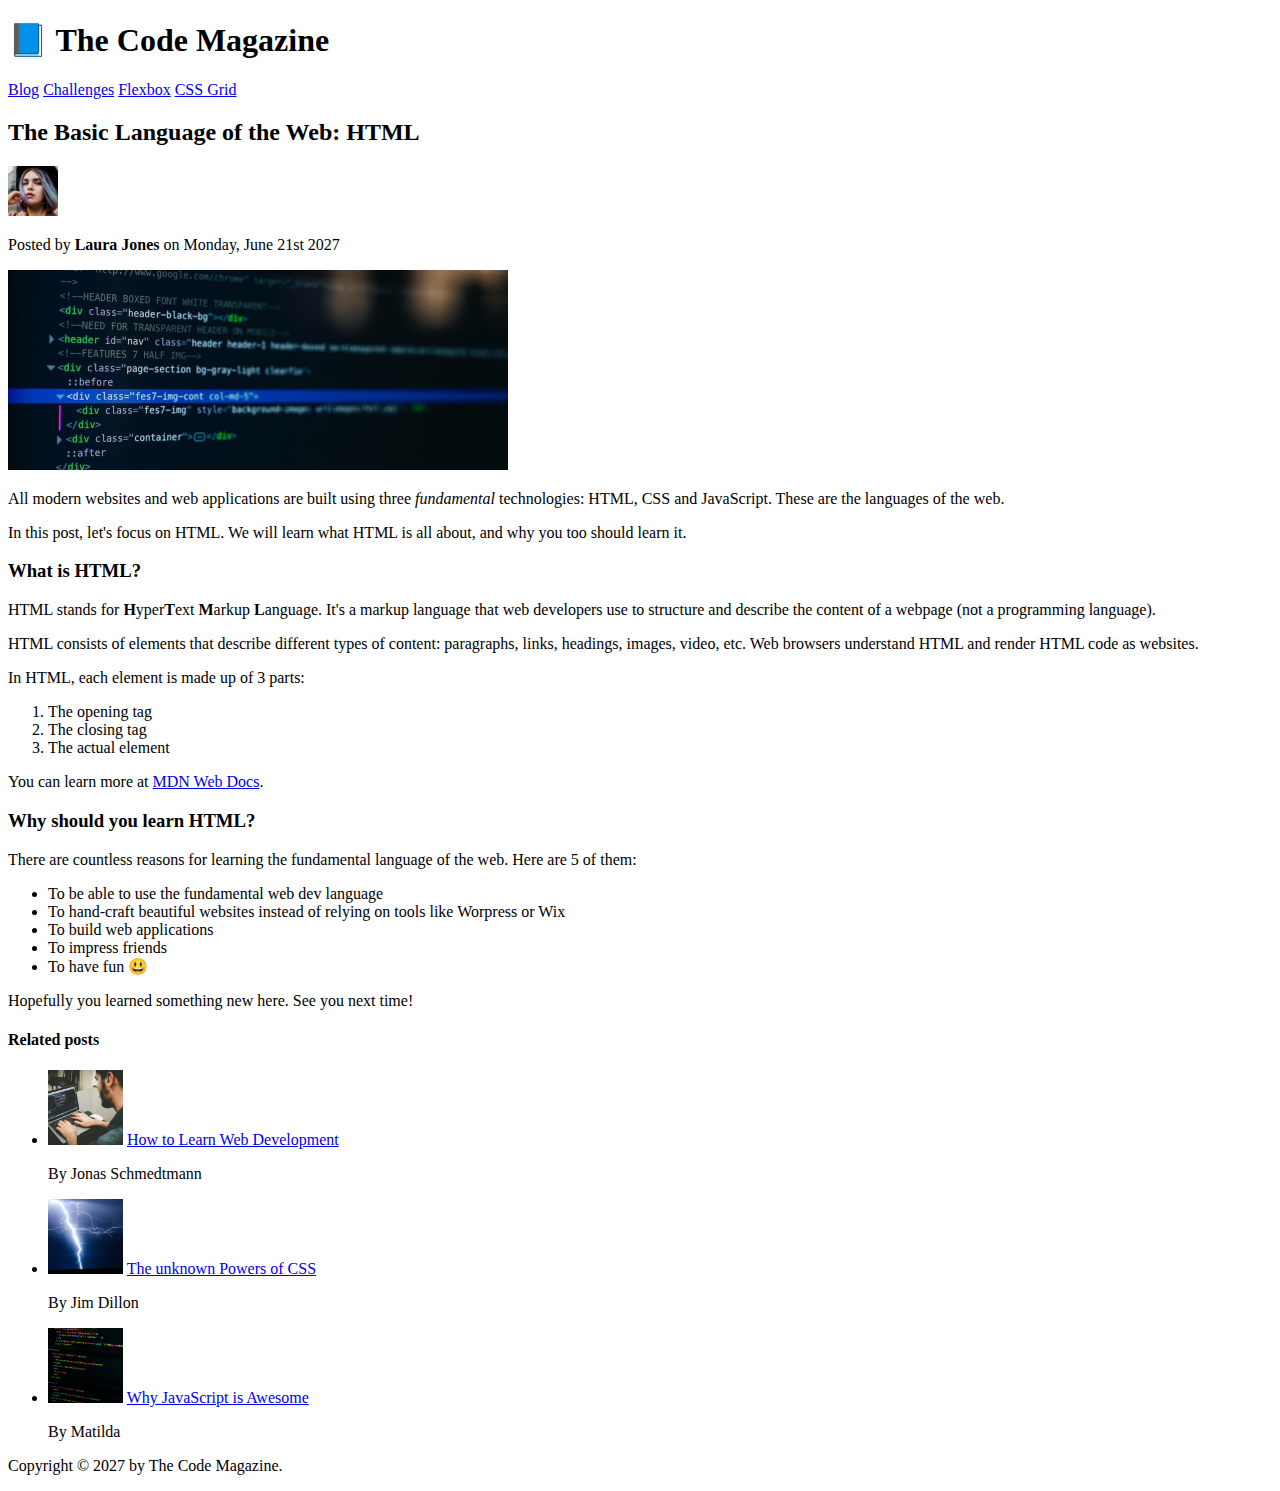
<file: css-fundamentals/index.html>
<!DOCTYPE html>
<html lang="en">
    <head>
        <meta charset="UTF-8" />
        <title>The Basic Language of the Web: HTML</title>
    </head>

    <body>
        <!--  
    <h1>The Basic Language of the Web: HTML</h1>
    <h2>The Basic Language of the Web: HTML</h2>
    <h3>The Basic Language of the Web: HTML</h3>
    <h4>The Basic Language of the Web: HTML</h4>
    <h5>The Basic Language of the Web: HTML</h5>
    <h6>The Basic Language of the Web: HTML</h6>
    -->

        <header>
            <h1>📘 The Code Magazine</h1>

            <nav>
                <a href="blog.html">Blog</a>
                <a href="#">Challenges</a>
                <a href="#">Flexbox</a>
                <a href="#">CSS Grid</a>
            </nav>
        </header>

        <article>
            <header>
                <h2>The Basic Language of the Web: HTML</h2>

                <img
                    src="./img/laura-jones.jpg"
                    alt="Headshot of  Laura Jones"
                    width="50"
                    height="50"
                />

                <p>Posted by <b>Laura Jones</b> on Monday, June 21st 2027</p>

                <img
                    src="./img/post-img.jpg"
                    alt="HTML code on a screen"
                    width="500"
                    height="200"
                />
            </header>

            <p>
                All modern websites and web applications are built using three
                <em>fundamental</em>
                technologies: HTML, CSS and JavaScript. These are the languages
                of the web.
            </p>
            <p>
                In this post, let's focus on HTML. We will learn what HTML is
                all about, and why you too should learn it.
            </p>

            <h3>What is HTML?</h3>

            <p>
                HTML stands for
                <strong>H</strong>yper<strong>T</strong>ext
                <strong>M</strong>arkup <strong>L</strong>anguage. It's a markup
                language that web developers use to structure and describe the
                content of a webpage (not a programming language).
            </p>
            <p>
                HTML consists of elements that describe different types of
                content: paragraphs, links, headings, images, video, etc. Web
                browsers understand HTML and render HTML code as websites.
            </p>
            <p>In HTML, each element is made up of 3 parts:</p>

            <ol>
                <li>The opening tag</li>
                <li>The closing tag</li>
                <li>The actual element</li>
            </ol>

            You can learn more at
            <a
                href="https://developer.mozilla.org/en-US/docs/Web/HTML"
                target="_blank"
                >MDN Web Docs</a
            >.
            <h3>Why should you learn HTML?</h3>
            <p>
                There are countless reasons for learning the fundamental
                language of the web. Here are 5 of them:
            </p>
            <ul>
                <li>To be able to use the fundamental web dev language</li>
                <li>
                    To hand-craft beautiful websites instead of relying on tools
                    like Worpress or Wix
                </li>
                <li>To build web applications</li>
                <li>To impress friends</li>
                <li>To have fun 😃</li>
            </ul>
            <p>Hopefully you learned something new here. See you next time!</p>
        </article>

        <!-- Challenge 01 -->
        <aside>
            <h4>Related posts</h4>

            <ul>
                <li>
                    <img src="./img/related-1.jpg" alt="Person is writing code" width="75" height="75" />
                    <a href="#">How to Learn Web Development</a>
                    <p>By Jonas Schmedtmann</p>
                </li>

                <li>
                    <img src="./img/related-2.jpg" alt="Lightening" width="75" height="75" />
                    <a href="#">The unknown Powers of CSS</a>
                    <p>By Jim Dillon</p>
                </li>

                <li>
                    <img src="./img/related-3.jpg" alt="JavaScript code on a screen" width="75" height="75" />
                    <a href="#">Why JavaScript is Awesome</a>
                    <p>By Matilda</p>
                </li>
            </ul>
        </aside>
        <!-- End of Challenge 01 -->

        <footer>
            <p>Copyright &copy; 2027 by The Code Magazine.</p>
        </footer>
    </body>
</html>
</file>
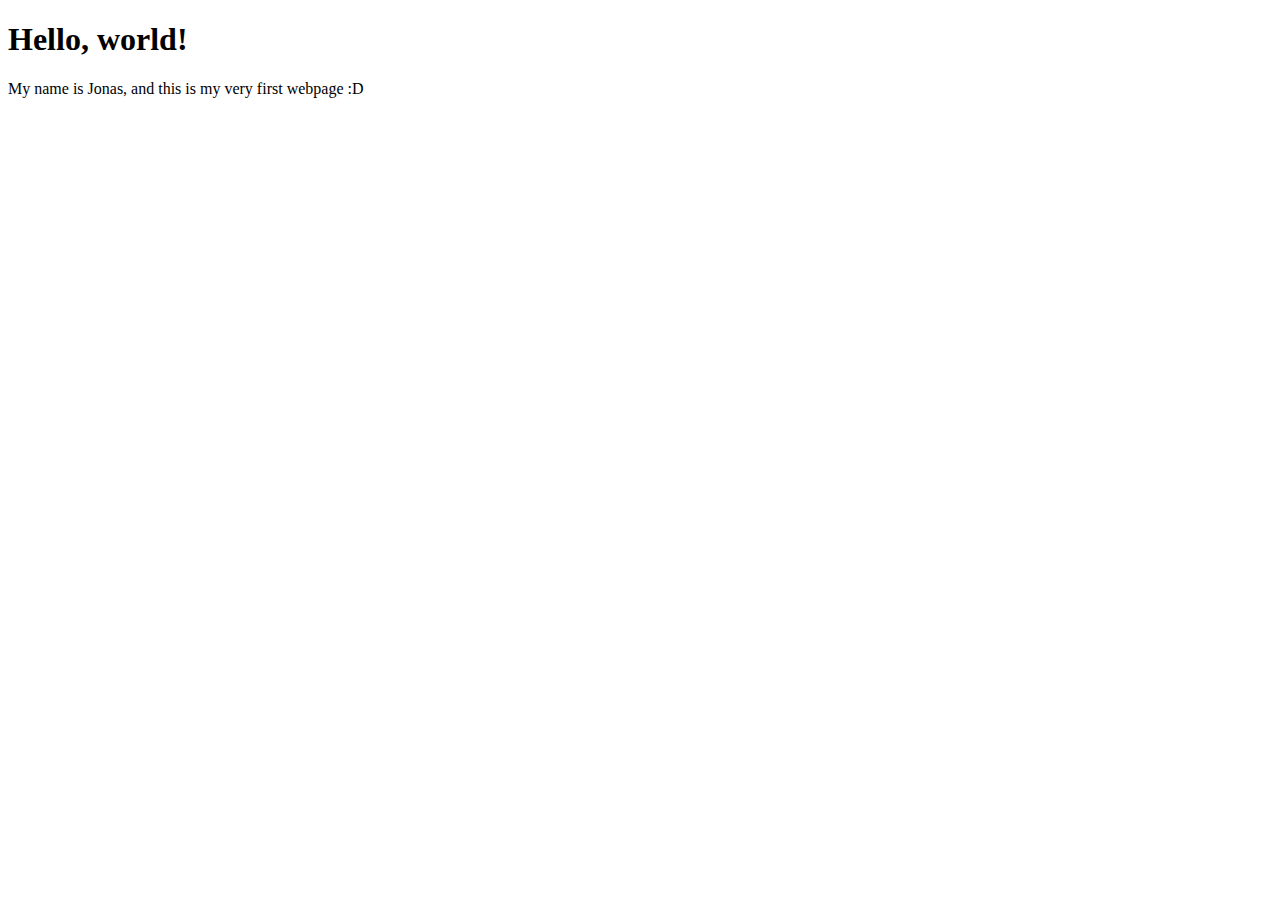
<file: first-webpage/index.html>
<!DOCTYPE html>
<html lang="en">
  <head>
    <meta charset="UTF-8" />
    <meta name="viewport" content="width=device-width, initial-scale=1.0" />
    <title>My first webpage</title>
  </head>
  <body>
    <h1>Hello, world!</h1>
    <p>My name is Jonas, and this is my very first webpage :D</p>
  </body>
</html>
</file>
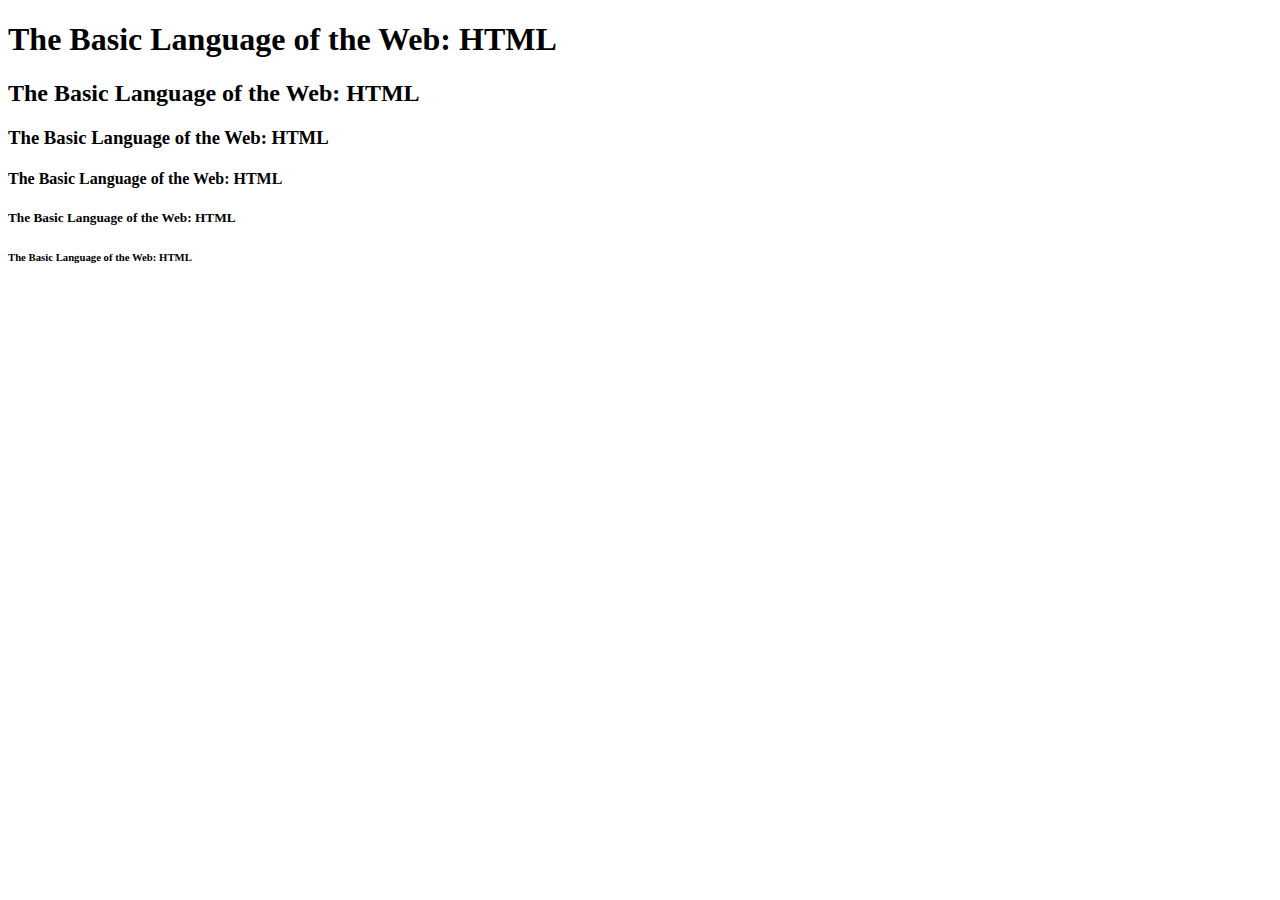
<file: html-fundamentals/index.html>
<!DOCTYPE html>
<html>
  <head>
    <title>The Basic Language of the Web: HTML</title>
  </head>

  <body>
    <h1>The Basic Language of the Web: HTML</h1>
    <h2>The Basic Language of the Web: HTML</h2>
    <h3>The Basic Language of the Web: HTML</h3>
    <h4>The Basic Language of the Web: HTML</h4>
    <h5>The Basic Language of the Web: HTML</h5>
    <h6>The Basic Language of the Web: HTML</h6>
  </body>
</html>
</file>
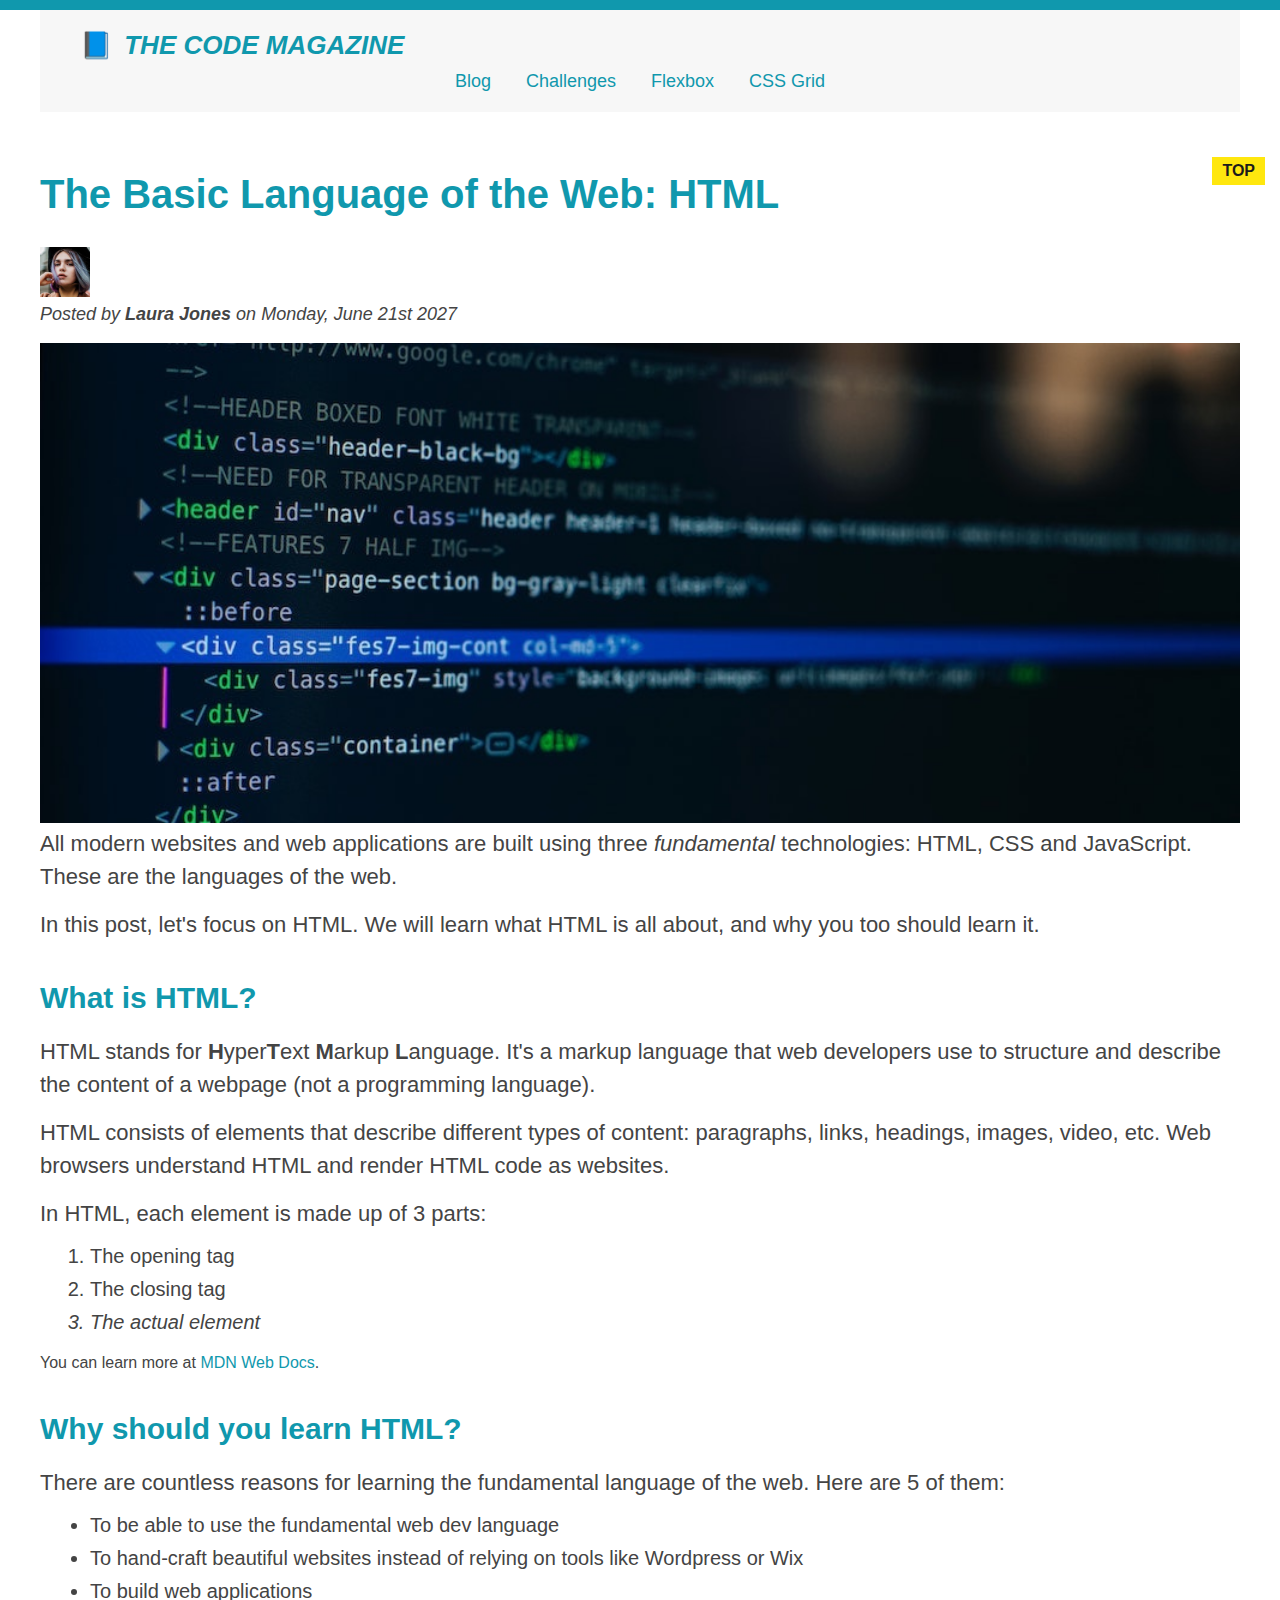
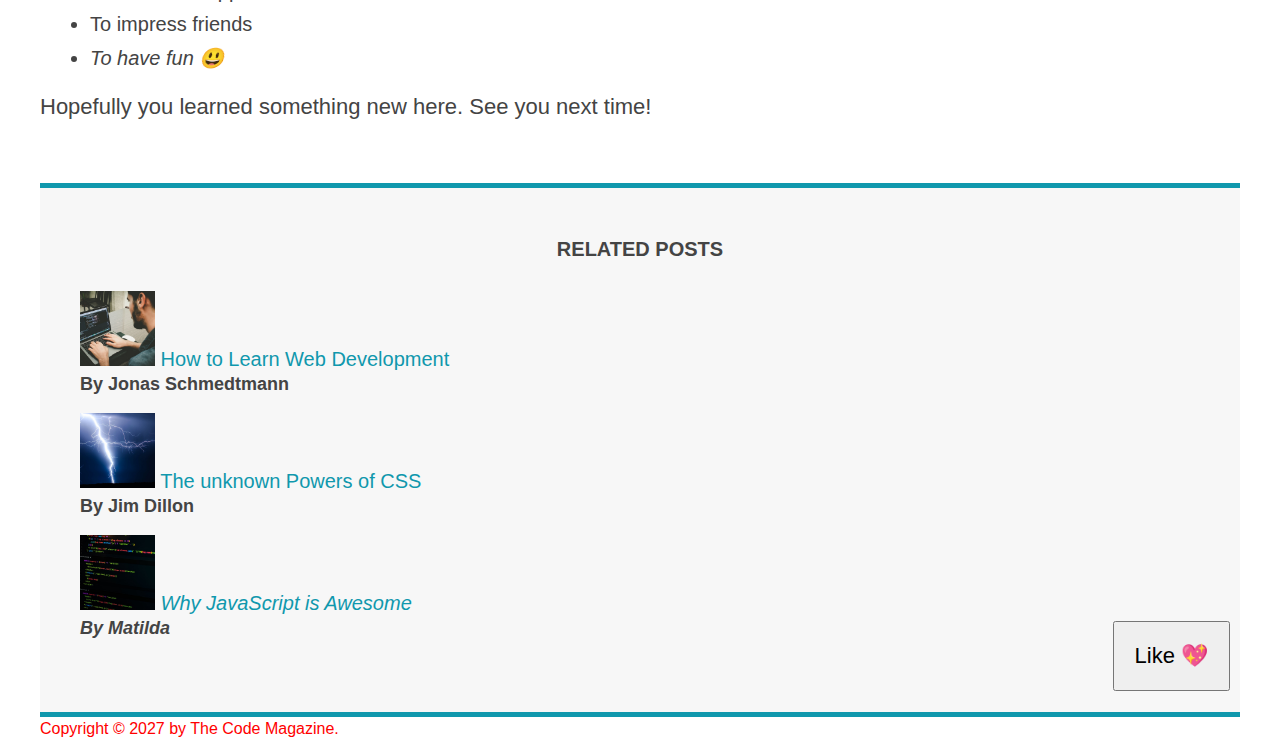
<file: layouts/flexbox/index.html>
<!DOCTYPE html>
<html lang="en">
    <head>
        <meta charset="UTF-8" />
        <title>The Basic Language of the Web: HTML</title>

        <link rel="stylesheet" href="style.css" />
    </head>

    <body>
        <div class="container">
            <header class="main-header clearfix">
                <h1>📘 The Code Magazine</h1>

                <nav>
                    <!-- <strong>Lorem ipsum dolor sit amet consectetur adipisicing elit.</strong> -->
                    <a href="blog.html">Blog</a>
                    <a href="#">Challenges</a>
                    <a href="../flexbox/flexbox.html" target="_blank">Flexbox</a>
                    <a href="../grid/css-grid.html" target="_blank">CSS Grid</a>
                </nav>

                <!-- <div class="clear"></div> -->
            </header>

            <article>
                <header class="post-header">
                    <h2>The Basic Language of the Web: HTML</h2>
                    
                    <div class="author-box">
                        <img
                            src="./img/laura-jones.jpg"
                            alt="Headshot of  Laura Jones"
                            width="50"
                            height="50"
                            class="author-img"
                        />
                        
                        <p id="author" class="author">
                            Posted by <strong>Laura Jones</strong> on Monday, June
                            21st 2027
                        </p>
                    </div>

                    <img
                        src="./img/post-img.jpg"
                        alt="HTML code on a screen"
                        width="500"
                        height="200"
                        class="post-image"
                    />
                </header>

                <p>
                    All modern websites and web applications are built using
                    three
                    <em>fundamental</em>
                    technologies: HTML, CSS and JavaScript. These are the
                    languages of the web.
                </p>
                <p>
                    In this post, let's focus on HTML. We will learn what HTML
                    is all about, and why you too should learn it.
                </p>

                <h3>What is HTML?</h3>

                <p>
                    HTML stands for
                    <strong>H</strong>yper<strong>T</strong>ext
                    <strong>M</strong>arkup <strong>L</strong>anguage. It's a
                    markup language that web developers use to structure and
                    describe the content of a webpage (not a programming
                    language).
                </p>
                <p>
                    HTML consists of elements that describe different types of
                    content: paragraphs, links, headings, images, video, etc.
                    Web browsers understand HTML and render HTML code as
                    websites.
                </p>
                <p>In HTML, each element is made up of 3 parts:</p>

                <ol>
                    <li>The opening tag</li>
                    <li>The closing tag</li>
                    <li>The actual element</li>
                </ol>

                You can learn more at
                <a
                    href="https://developer.mozilla.org/en-US/docs/Web/HTML"
                    target="_blank"
                    >MDN Web Docs</a
                >.
                <h3>Why should you learn HTML?</h3>
                <p>
                    There are countless reasons for learning the fundamental
                    language of the web. Here are 5 of them:
                </p>
                <ul>
                    <li class="first-li">
                        To be able to use the fundamental web dev language
                    </li>
                    <li>
                        To hand-craft beautiful websites instead of relying on
                            tools like Wordpress or Wix
                    </li>
                    <li>To build web applications</li>
                    <li>To impress friends</li>
                    <li>To have fun 😃</li>
                </ul>
                <p>
                    Hopefully you learned something new here. See you next time!
                </p>
            </article>

            <!-- Challenge 01 -->
            <aside>
                <h4>Related posts</h4>

                <ul class="related">
                    <li>
                        <img
                            src="./img/related-1.jpg"
                            alt="Person is writing code"
                            width="75"
                            height="75"
                        />
                        <a href="#">How to Learn Web Development</a>
                        <p class="related-author">By Jonas Schmedtmann</p>
                    </li>

                    <li>
                        <img
                            src="./img/related-2.jpg"
                            alt="Lightening"
                            width="75"
                            height="75"
                        />
                        <a href="#">The unknown Powers of CSS</a>
                        <p class="related-author">By Jim Dillon</p>
                    </li>

                    <li>
                        <img
                            src="./img/related-3.jpg"
                            alt="JavaScript code on a screen"
                            width="75"
                            height="75"
                        />
                        <a href="#">Why JavaScript is Awesome</a>
                        <p class="related-author">By Matilda</p>
                    </li>
                </ul>
            </aside>
            <!-- End of Challenge 01 -->

            <footer>
                <p id="copyright" class="copyright text">
                    Copyright &copy; 2027 by The Code Magazine.
                </p>

                <button>Like 💖</button>
            </footer>
        </div>
    </body>
</html>
</file>
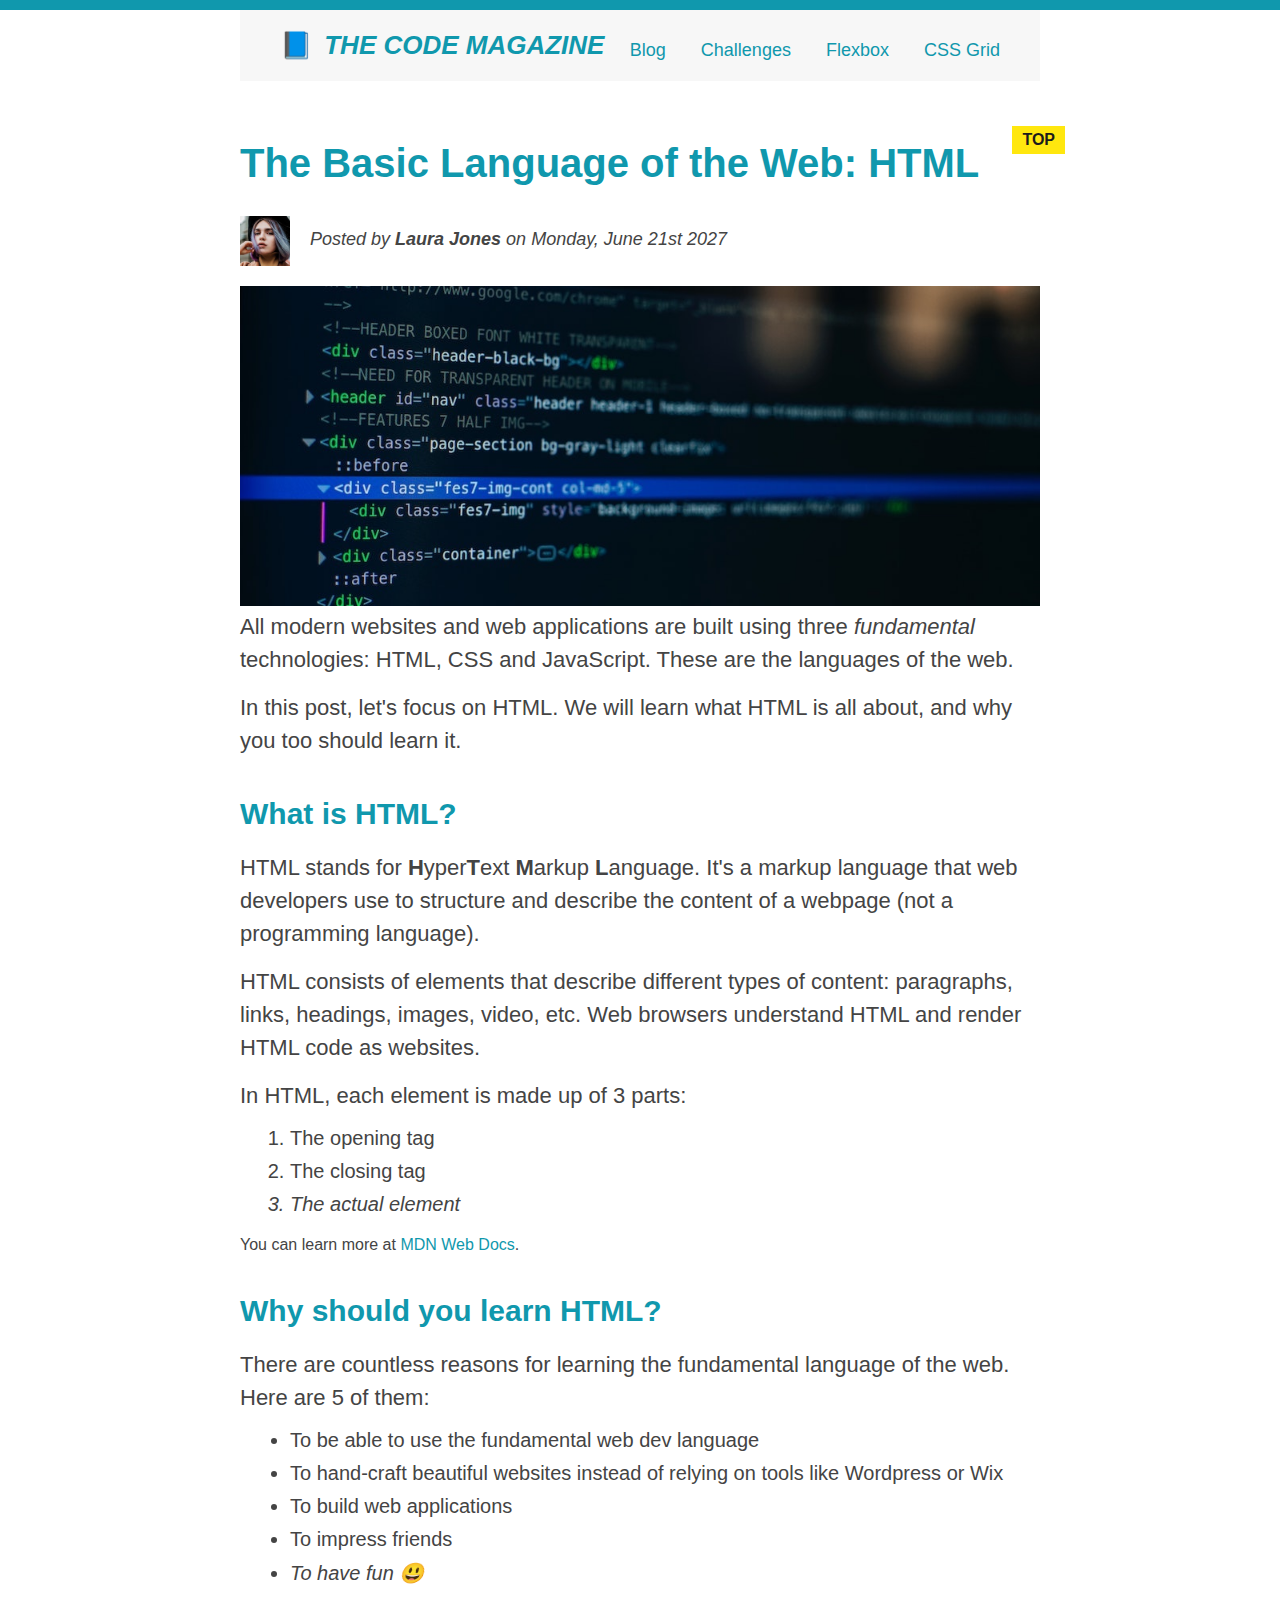
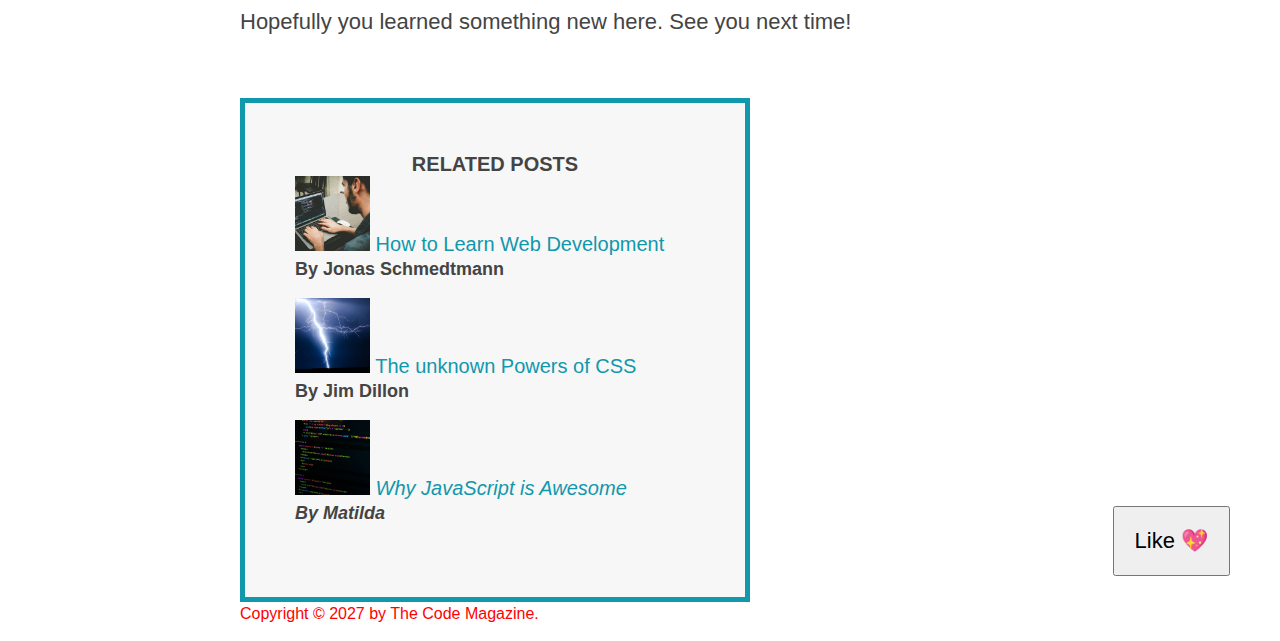
<file: layouts/floats/index.html>
<!DOCTYPE html>
<html lang="en">
    <head>
        <meta charset="UTF-8" />
        <title>The Basic Language of the Web: HTML</title>

        <link rel="stylesheet" href="style.css" />
    </head>

    <body>
        <div class="container">
            <header class="main-header clearfix">
                <h1>📘 The Code Magazine</h1>

                <nav>
                    <!-- <strong>Lorem ipsum dolor sit amet consectetur adipisicing elit.</strong> -->
                    <a href="blog.html">Blog</a>
                    <a href="#">Challenges</a>
                    <a href="../flexbox/flexbox.html" target="_blank">Flexbox</a>
                    <a href="../grid/css-grid.html">CSS Grid</a>
                </nav>

                <!-- <div class="clear"></div> -->
            </header>

            <article>
                <header class="post-header">
                    <h2>The Basic Language of the Web: HTML</h2>

                    <img
                        src="./img/laura-jones.jpg"
                        alt="Headshot of  Laura Jones"
                        width="50"
                        height="50"
                        class="author-img"
                    />

                    <p id="author" class="author">
                        Posted by <strong>Laura Jones</strong> on Monday, June
                        21st 2027
                    </p>

                    <img
                        src="./img/post-img.jpg"
                        alt="HTML code on a screen"
                        width="500"
                        height="200"
                        class="post-image"
                    />
                </header>

                <p>
                    All modern websites and web applications are built using
                    three
                    <em>fundamental</em>
                    technologies: HTML, CSS and JavaScript. These are the
                    languages of the web.
                </p>
                <p>
                    In this post, let's focus on HTML. We will learn what HTML
                    is all about, and why you too should learn it.
                </p>

                <h3>What is HTML?</h3>

                <p>
                    HTML stands for
                    <strong>H</strong>yper<strong>T</strong>ext
                    <strong>M</strong>arkup <strong>L</strong>anguage. It's a
                    markup language that web developers use to structure and
                    describe the content of a webpage (not a programming
                    language).
                </p>
                <p>
                    HTML consists of elements that describe different types of
                    content: paragraphs, links, headings, images, video, etc.
                    Web browsers understand HTML and render HTML code as
                    websites.
                </p>
                <p>In HTML, each element is made up of 3 parts:</p>

                <ol>
                    <li>The opening tag</li>
                    <li>The closing tag</li>
                    <li>The actual element</li>
                </ol>

                You can learn more at
                <a
                    href="https://developer.mozilla.org/en-US/docs/Web/HTML"
                    target="_blank"
                    >MDN Web Docs</a
                >.
                <h3>Why should you learn HTML?</h3>
                <p>
                    There are countless reasons for learning the fundamental
                    language of the web. Here are 5 of them:
                </p>
                <ul>
                    <li class="first-li">
                        To be able to use the fundamental web dev language
                    </li>
                    <li>
                        To hand-craft beautiful websites instead of relying on
                        tools like Wordpress or Wix
                    </li>
                    <li>To build web applications</li>
                    <li>To impress friends</li>
                    <li>To have fun 😃</li>
                </ul>
                <p>
                    Hopefully you learned something new here. See you next time!
                </p>
            </article>

            <!-- Challenge 01 -->
            <aside>
                <h4>Related posts</h4>

                <ul class="related">
                    <li>
                        <img
                            src="./img/related-1.jpg"
                            alt="Person is writing code"
                            width="75"
                            height="75"
                        />
                        <a href="#">How to Learn Web Development</a>
                        <p class="related-author">By Jonas Schmedtmann</p>
                    </li>

                    <li>
                        <img
                            src="./img/related-2.jpg"
                            alt="Lightening"
                            width="75"
                            height="75"
                        />
                        <a href="#">The unknown Powers of CSS</a>
                        <p class="related-author">By Jim Dillon</p>
                    </li>

                    <li>
                        <img
                            src="./img/related-3.jpg"
                            alt="JavaScript code on a screen"
                            width="75"
                            height="75"
                        />
                        <a href="#">Why JavaScript is Awesome</a>
                        <p class="related-author">By Matilda</p>
                    </li>
                </ul>
            </aside>
            <!-- End of Challenge 01 -->

            <footer>
                <p id="copyright" class="copyright text">
                    Copyright &copy; 2027 by The Code Magazine.
                </p>

                <button>Like 💖</button>
            </footer>
        </div>
    </body>
</html>
</file>
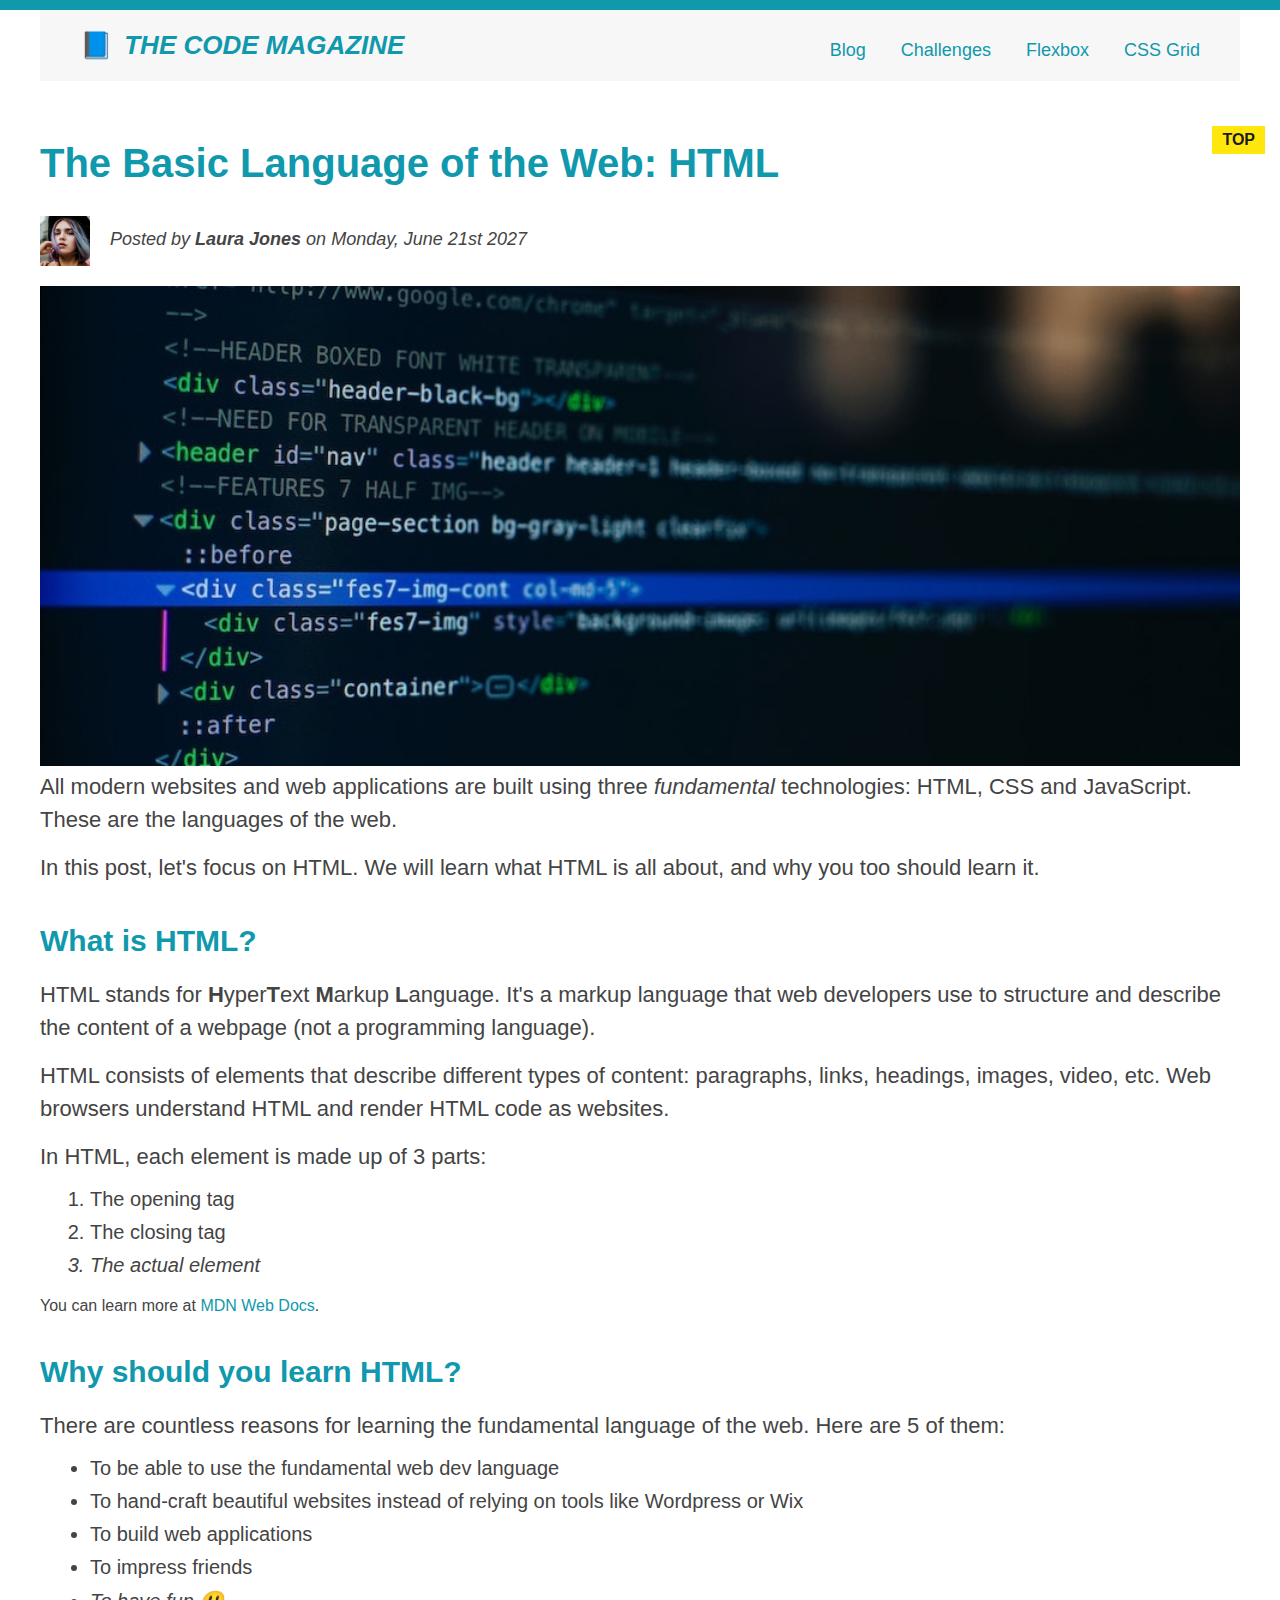
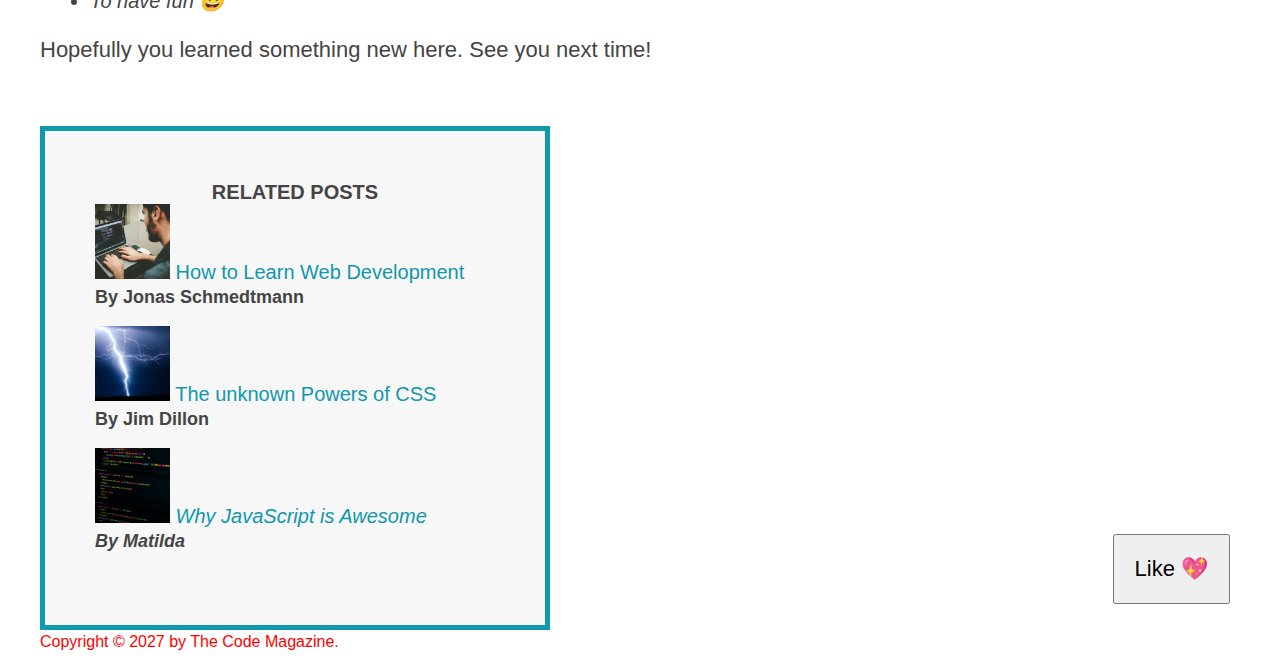
<file: layouts/simple-float-layout/index.html>
<!DOCTYPE html>
<html lang="en">
    <head>
        <meta charset="UTF-8" />
        <title>The Basic Language of the Web: HTML</title>

        <link rel="stylesheet" href="style.css" />
    </head>

    <body>
        <div class="container">
            <header class="main-header clearfix">
                <h1>📘 The Code Magazine</h1>

                <nav>
                    <!-- <strong>Lorem ipsum dolor sit amet consectetur adipisicing elit.</strong> -->
                    <a href="blog.html">Blog</a>
                    <a href="#">Challenges</a>
                    <a href="../flexbox/flexbox.html" target="_blank">Flexbox</a>
                    <a href="../grid/css-grid.html" target="_blank">CSS Grid</a>
                </nav>

                <!-- <div class="clear"></div> -->
            </header>

            <article>
                <header class="post-header">
                    <h2>The Basic Language of the Web: HTML</h2>

                    <img
                        src="./img/laura-jones.jpg"
                        alt="Headshot of  Laura Jones"
                        width="50"
                        height="50"
                        class="author-img"
                    />

                    <p id="author" class="author">
                        Posted by <strong>Laura Jones</strong> on Monday, June
                        21st 2027
                    </p>

                    <img
                        src="./img/post-img.jpg"
                        alt="HTML code on a screen"
                        width="500"
                        height="200"
                        class="post-image"
                    />
                </header>

                <p>
                    All modern websites and web applications are built using
                    three
                    <em>fundamental</em>
                    technologies: HTML, CSS and JavaScript. These are the
                    languages of the web.
                </p>
                <p>
                    In this post, let's focus on HTML. We will learn what HTML
                    is all about, and why you too should learn it.
                </p>

                <h3>What is HTML?</h3>

                <p>
                    HTML stands for
                    <strong>H</strong>yper<strong>T</strong>ext
                    <strong>M</strong>arkup <strong>L</strong>anguage. It's a
                    markup language that web developers use to structure and
                    describe the content of a webpage (not a programming
                    language).
                </p>
                <p>
                    HTML consists of elements that describe different types of
                    content: paragraphs, links, headings, images, video, etc.
                    Web browsers understand HTML and render HTML code as
                    websites.
                </p>
                <p>In HTML, each element is made up of 3 parts:</p>

                <ol>
                    <li>The opening tag</li>
                    <li>The closing tag</li>
                    <li>The actual element</li>
                </ol>

                You can learn more at
                <a
                    href="https://developer.mozilla.org/en-US/docs/Web/HTML"
                    target="_blank"
                    >MDN Web Docs</a
                >.
                <h3>Why should you learn HTML?</h3>
                <p>
                    There are countless reasons for learning the fundamental
                    language of the web. Here are 5 of them:
                </p>
                <ul>
                    <li class="first-li">
                        To be able to use the fundamental web dev language
                    </li>
                    <li>
                        To hand-craft beautiful websites instead of relying on
                        tools like Wordpress or Wix
                    </li>
                    <li>To build web applications</li>
                    <li>To impress friends</li>
                    <li>To have fun 😃</li>
                </ul>
                <p>
                    Hopefully you learned something new here. See you next time!
                </p>
            </article>

            <!-- Challenge 01 -->
            <aside>
                <h4>Related posts</h4>

                <ul class="related">
                    <li>
                        <img
                            src="./img/related-1.jpg"
                            alt="Person is writing code"
                            width="75"
                            height="75"
                        />
                        <a href="#">How to Learn Web Development</a>
                        <p class="related-author">By Jonas Schmedtmann</p>
                    </li>

                    <li>
                        <img
                            src="./img/related-2.jpg"
                            alt="Lightening"
                            width="75"
                            height="75"
                        />
                        <a href="#">The unknown Powers of CSS</a>
                        <p class="related-author">By Jim Dillon</p>
                    </li>

                    <li>
                        <img
                            src="./img/related-3.jpg"
                            alt="JavaScript code on a screen"
                            width="75"
                            height="75"
                        />
                        <a href="#">Why JavaScript is Awesome</a>
                        <p class="related-author">By Matilda</p>
                    </li>
                </ul>
            </aside>
            <!-- End of Challenge 01 -->

            <footer>
                <p id="copyright" class="copyright text">
                    Copyright &copy; 2027 by The Code Magazine.
                </p>

                <button>Like 💖</button>
            </footer>
        </div>
    </body>
</html>
</file>
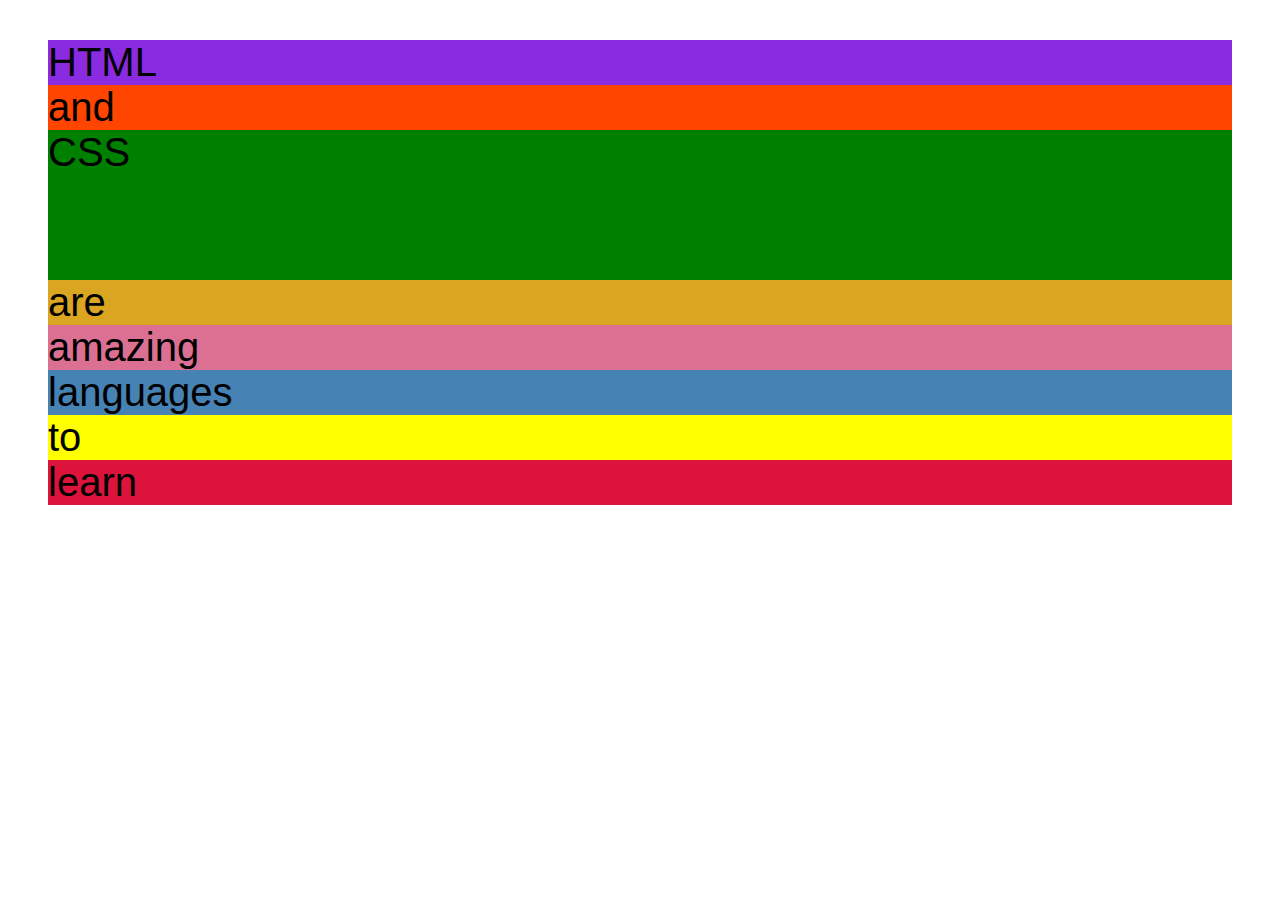
<file: layouts/flexbox/flexbox.html>
<!DOCTYPE html>
<html lang="en">
  <head>
    <meta charset="UTF-8" />
    <meta http-equiv="X-UA-Compatible" content="IE=edge" />
    <meta name="viewport" content="width=device-width, initial-scale=1.0" />
    <title>Flexbox</title>
    <style>
      .el--1 {
        background-color: blueviolet;
      }
      .el--2 {
        background-color: orangered;
      }
      .el--3 {
        background-color: green;
        height: 150px;
      }
      .el--4 {
        background-color: goldenrod;
      }
      .el--5 {
        background-color: palevioletred;
      }
      .el--6 {
        background-color: steelblue;
      }
      .el--7 {
        background-color: yellow;
      }
      .el--8 {
        background-color: crimson;
      }

      .container {
        /* STARTER */
        font-family: sans-serif;
        background-color: #ddd;
        font-size: 40px;
        margin: 40px;

        /* FLEXBOX */
      }
    </style>
  </head>
  <body>
    <div class="container">
      <div class="el el--1">HTML</div>
      <div class="el el--2">and</div>
      <div class="el el--3">CSS</div>
      <div class="el el--4">are</div>
      <div class="el el--5">amazing</div>
      <div class="el el--6">languages</div>
      <div class="el el--7">to</div>
      <div class="el el--8">learn</div>
    </div>
  </body>
</html>
</file>
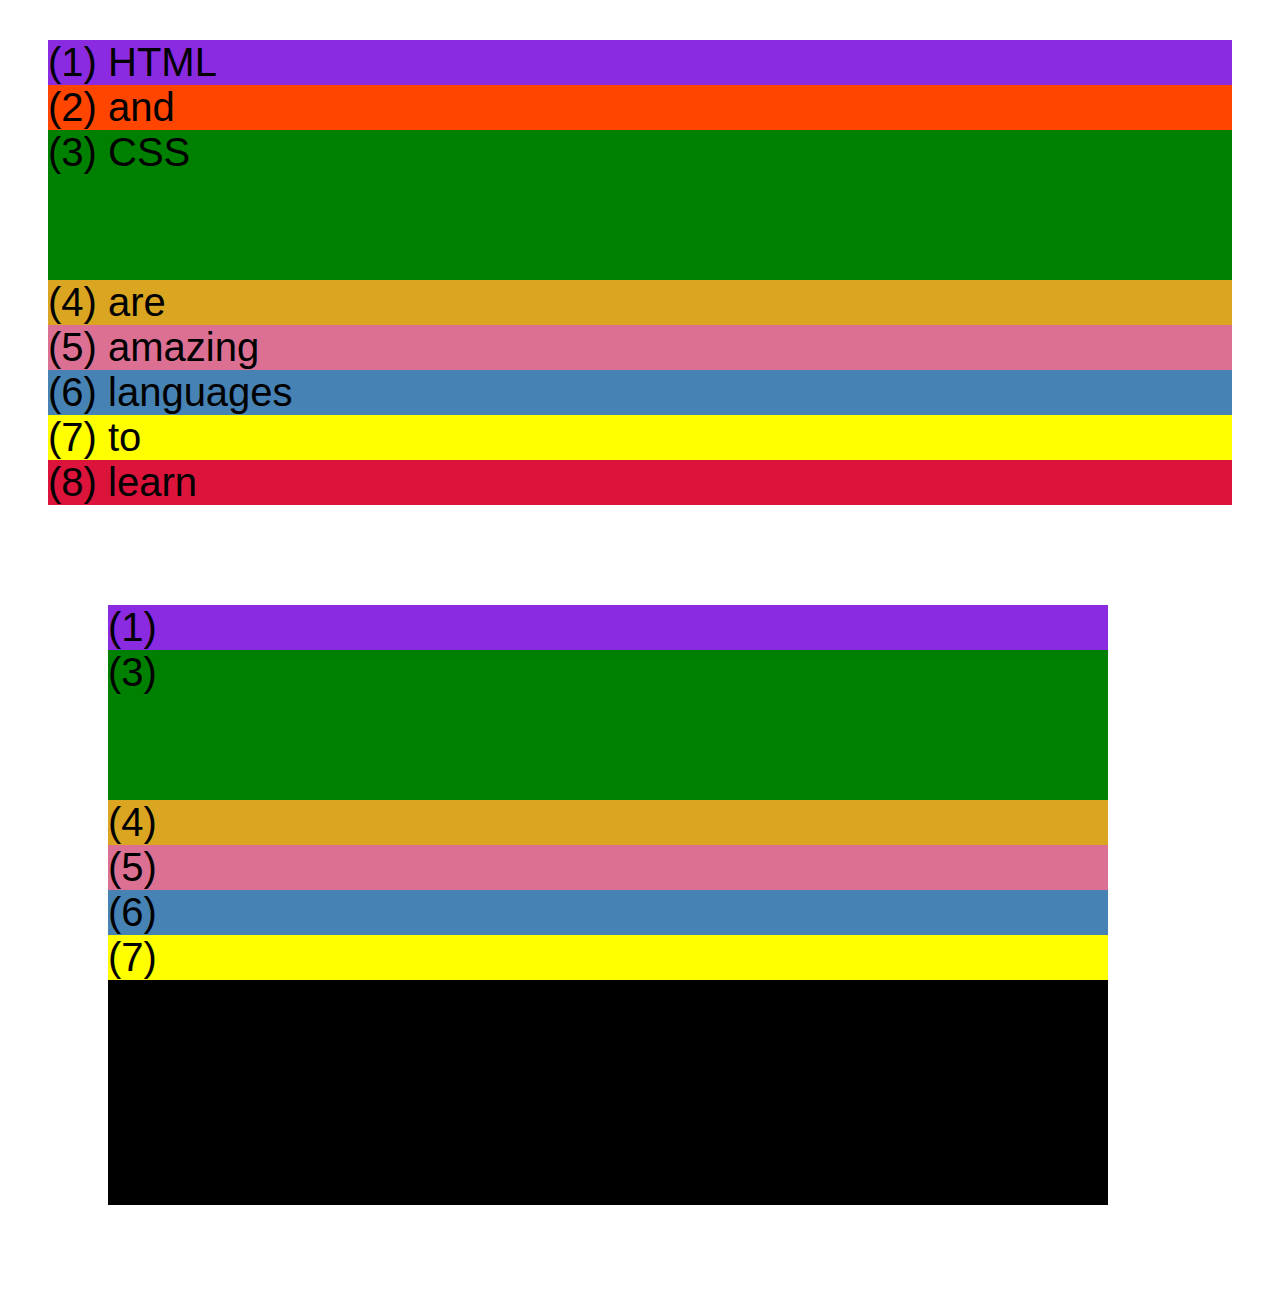
<file: layouts/grid/css-grid.html>
<!DOCTYPE html>
<html lang="en">
  <head>
    <meta charset="UTF-8" />
    <meta http-equiv="X-UA-Compatible" content="IE=edge" />
    <meta name="viewport" content="width=device-width, initial-scale=1.0" />
    <title>CSS Grid</title>
    <style>
      .el--1 {
        background-color: blueviolet;
      }
      .el--2 {
        background-color: orangered;
      }
      .el--3 {
        background-color: green;
        height: 150px;
      }
      .el--4 {
        background-color: goldenrod;
      }
      .el--5 {
        background-color: palevioletred;
      }
      .el--6 {
        background-color: steelblue;
      }
      .el--7 {
        background-color: yellow;
      }
      .el--8 {
        background-color: crimson;
      }

      .container--1 {
        /* STARTER */
        font-family: sans-serif;
        background-color: #ddd;
        font-size: 40px;
        margin: 40px;

        /* CSS GRID */
      }

      .container--2 {
        /* STARTER */
        font-family: sans-serif;
        background-color: black;
        font-size: 40px;
        margin: 100px;

        width: 1000px;
        height: 600px;

        /* CSS GRID */
      }
    </style>
  </head>
  <body>
    <div class="container--1">
      <div class="el el--1">(1) HTML</div>
      <div class="el el--2">(2) and</div>
      <div class="el el--3">(3) CSS</div>
      <div class="el el--4">(4) are</div>
      <div class="el el--5">(5) amazing</div>
      <div class="el el--6">(6) languages</div>
      <div class="el el--7">(7) to</div>
      <div class="el el--8">(8) learn</div>
    </div>

    <div class="container--2">
      <div class="el el--1">(1)</div>
      <div class="el el--3">(3)</div>
      <div class="el el--4">(4)</div>
      <div class="el el--5">(5)</div>
      <div class="el el--6">(6)</div>
      <div class="el el--7">(7)</div>
    </div>
  </body>
</html>
</file>
<file: layouts/flexbox/style.css>
* {
    /* border-top: 10px solid red; */
    margin: 0;
    padding: 0;    
    box-sizing: border-box;
}

/* Page sections */
body {
    color: #444;
    font-family: sans-serif;

    border-top: 10px solid #1098ad;
    position: relative;
}

.container {
    width: 1200px;
    margin: 0 auto;
}

.main-header {
    background-color: #f7f7f7;
    padding: 20px 40px;
    margin-bottom: 60px;
    /* height: 80px; */
}
.post-header {
    position: relative;
    /* margin-bottom: 40px; */
}

nav {
    font-size: 18px;
    text-align: center;
}

article {
    margin-bottom: 60px;
}

aside {
    background-color: #f7f7f7;
    border-top: 5px solid #1098ad;
    border-bottom: 5px solid #1098ad;
    padding: 50px 40px;
}

/* Smaller elements */
h1,
h2,
h3 {
    color: #1098ad;
}

h1 {
    font-size: 26px;
    text-transform: uppercase;
    font-style: italic;
}

h2 {
    font-size: 40px;
    margin-bottom: 30px;
}

h3 {
    font-size: 30px;
    margin-bottom: 20px;
    margin-top: 40px;
}

h4 {
    font-size: 20px;
    text-transform: uppercase;
    text-align: center;
    margin-bottom: 30px;
}

p {
    font-size: 22px;
    line-height: 1.5;
    margin-bottom: 15px;
}

ul,
ol {
    margin-left: 50px;
    margin-bottom: 20px;
}

li {
    font-size: 20px;
    margin-bottom: 10px;
}

/* footer p {
    font-size: 16px;
} */

/* article header p {
    font-style: italic;
} */

#author {
    font-style: italic;
    font-size: 18px;
}

#copyright {
    font-size: 16px;
}

.related-author {
    font-size: 18px;
    font-weight: bold;
}

/* ul {
    list-style: none;
} */

.related {
    list-style: none;
    margin-left: 0;
}

/* .first-li {
    font-weight: bold;
} */

/* li:first-child {
    font-weight: bold;
} */

li:last-child {
    font-style: italic;
    margin-bottom: 0;
}
/* 
li:nth-child(odd) {
    color: red;
} */

/* Misconception: This won't work */
article p:first-child {
    color: red;
}

/* Styling links */
a:link {
    color: #1098ad;
    text-decoration: none;
}

a:visited {
    color: #1098ad;
}

a:hover {
    color: orangered;
    font-weight: bold;
    text-decoration: underline;
}

a:active {
    background-color: black;
    font-style: italic;
}

/* Resolving conflicts */
#copyright {
    color: red;
}

.copyright {
    color: blue;
}

.text {
    color: yellow;
}

footer p {
    color: green;
}

/* nav a:link,
nav strong {
    font-size: 18px;
} */

.post-image {
    width: 100%;
    height: auto;
}

nav a:link {
    /* background-color: orangered;
    margin: 20px;
    padding: 20px;

    display: block; */

    margin-right: 30px;
    margin-top: 10px;
    display: inline-block;
}

nav a:link:last-child {
    margin-right: 0;
}

button {
    font-size: 22px;
    padding: 20px;
    cursor: pointer;

    position: absolute;
    /* top: 50px;
    left: 50px; */
    bottom: 50px;
    right: 50px;
}

h1::first-letter {
    font-style: normal;
    margin-right: 5px;
}

/* P::first-line {
    color: red;
} */

/* h3 + P::first-line {
    color: red;
} */

h2 {
    position: relative;
}

h2::after {
    content: "TOP";
    background-color: #ffe70e;
    color: #1b1b1b;
    font-size: 16px;
    font-weight: bold;

    display: inline-block;
    padding: 5px 10px;

    position: absolute;
    top: -15px;
    right: -25px;
}

/* .main-header nav a:link {
    margin-top: 100px;
} */

/* FLOATS */
/* 
.author-img {
    float: left;
    margin-bottom: 20px;
}

.author {
    float: left;
    margin-top: 10px;
    margin-left: 20px;
}

h1 {
    float: left;
}

nav {
    float: right;
}

.clear {
    clear: both;
}

.clearfix::after {
    clear: both;
    content: "";
    display: block;
}

article {
    width: 825px;
    float: left;
}

aside {
    width: 300px;
    float: right;
}

footer {
    clear: both;
} */
</file>
<file: layouts/floats/style.css>
* {
    /* border-top: 10px solid red; */
    margin: 0;
    padding: 0;
}

/* Page sections */
body {
    color: #444;
    font-family: sans-serif;

    border-top: 10px solid #1098ad;
    position: relative;
}

.container {
    width: 800px;
    margin: 0 auto;

    /* position: relative; */
}

.main-header {
    background-color: #f7f7f7;
    padding: 20px 40px;
    margin-bottom: 60px;
    /* height: 80px; */
}
.post-header {
    position: relative;
    /* margin-bottom: 40px; */
}

nav {
    font-size: 18px;
    text-align: center;
}

article {
    margin-bottom: 60px;
}

aside {
    background-color: #f7f7f7;
    border: 5px solid #1098ad;
    padding: 50px 0;
    width: 500px;
}

/* Smaller elements */
h1,
h2,
h3 {
    color: #1098ad;
}

h1 {
    font-size: 26px;
    text-transform: uppercase;
    font-style: italic;
}

h2 {
    font-size: 40px;
    margin-bottom: 30px;
}

h3 {
    font-size: 30px;
    margin-bottom: 20px;
    margin-top: 40px;
}

h4 {
    font-size: 20px;
    text-transform: uppercase;
    text-align: center;
}

p {
    font-size: 22px;
    line-height: 1.5;
    margin-bottom: 15px;
}

ul,
ol {
    margin-left: 50px;
    margin-bottom: 20px;
}

li {
    font-size: 20px;
    margin-bottom: 10px;
}

/* footer p {
    font-size: 16px;
} */

/* article header p {
    font-style: italic;
} */

#author {
    font-style: italic;
    font-size: 18px;
}

#copyright {
    font-size: 16px;
}

.related-author {
    font-size: 18px;
    font-weight: bold;
}

/* ul {
    list-style: none;
} */

.related {
    list-style: none;
}

/* .first-li {
    font-weight: bold;
} */

/* li:first-child {
    font-weight: bold;
} */

li:last-child {
    font-style: italic;
    margin-bottom: 0;
}
/* 
li:nth-child(odd) {
    color: red;
} */

/* Misconception: This won't work */
article p:first-child {
    color: red;
}

/* Styling links */
a:link {
    color: #1098ad;
    text-decoration: none;
}

a:visited {
    color: #1098ad;
}

a:hover {
    color: orangered;
    font-weight: bold;
    text-decoration: underline;
}

a:active {
    background-color: black;
    font-style: italic;
}

/* Resolving conflicts */
#copyright {
    color: red;
}

.copyright {
    color: blue;
}

.text {
    color: yellow;
}

footer p {
    color: green;
}

/* nav a:link,
nav strong {
    font-size: 18px;
} */

.post-image {
    width: 100%;
    height: auto;
}

nav a:link {
    /* background-color: orangered;
    margin: 20px;
    padding: 20px;

    display: block; */

    margin-right: 30px;
    margin-top: 10px;
    display: inline-block;
}

nav a:link:last-child {
    margin-right: 0;
}

button {
    font-size: 22px;
    padding: 20px;
    cursor: pointer;

    position: absolute;
    /* top: 50px;
    left: 50px; */
    bottom: 50px;
    right: 50px;
}

h1::first-letter {
    font-style: normal;
    margin-right: 5px;
}

/* P::first-line {
    color: red;
} */

/* h3 + P::first-line {
    color: red;
} */

h2 {
    position: relative;
}

h2::after {
    content: "TOP";
    background-color: #ffe70e;
    color: #1b1b1b;
    font-size: 16px;
    font-weight: bold;

    display: inline-block;
    padding: 5px 10px;

    position: absolute;
    top: -15px;
    right: -25px;
}

/* .main-header nav a:link {
    margin-top: 100px;
} */

/* FLOATS */
.author-img {
    float: left;
    margin-bottom: 20px;
}

.author {
    /* padding-left: 80px;   */
    float: left;
    margin-top: 10px;
    margin-left: 20px;
}

h1 {
    float: left;
}

nav {
    float: right;
}

.clear {
    clear: both;
}

.clearfix::after {
    clear: both;
    content: "";
    display: block;
}
</file>
<file: layouts/simple-float-layout/style.css>
* {
    /* border-top: 10px solid red; */
    margin: 0;
    padding: 0;
}

/* Page sections */
body {
    color: #444;
    font-family: sans-serif;

    border-top: 10px solid #1098ad;
    position: relative;
}

.container {
    width: 1200px;
    margin: 0 auto;
}

.main-header {
    background-color: #f7f7f7;
    padding: 20px 40px;
    margin-bottom: 60px;
    /* height: 80px; */
}
.post-header {
    position: relative;
    /* margin-bottom: 40px; */
}

nav {
    font-size: 18px;
    text-align: center;
}

article {
    margin-bottom: 60px;
}

aside {
    background-color: #f7f7f7;
    border: 5px solid #1098ad;
    padding: 50px 0;
    width: 500px;
}

/* Smaller elements */
h1,
h2,
h3 {
    color: #1098ad;
}

h1 {
    font-size: 26px;
    text-transform: uppercase;
    font-style: italic;
}

h2 {
    font-size: 40px;
    margin-bottom: 30px;
}

h3 {
    font-size: 30px;
    margin-bottom: 20px;
    margin-top: 40px;
}

h4 {
    font-size: 20px;
    text-transform: uppercase;
    text-align: center;
}

p {
    font-size: 22px;
    line-height: 1.5;
    margin-bottom: 15px;
}

ul,
ol {
    margin-left: 50px;
    margin-bottom: 20px;
}

li {
    font-size: 20px;
    margin-bottom: 10px;
}

/* footer p {
    font-size: 16px;
} */

/* article header p {
    font-style: italic;
} */

#author {
    font-style: italic;
    font-size: 18px;
}

#copyright {
    font-size: 16px;
}

.related-author {
    font-size: 18px;
    font-weight: bold;
}

/* ul {
    list-style: none;
} */

.related {
    list-style: none;
}

/* .first-li {
    font-weight: bold;
} */

/* li:first-child {
    font-weight: bold;
} */

li:last-child {
    font-style: italic;
    margin-bottom: 0;
}
/* 
li:nth-child(odd) {
    color: red;
} */

/* Misconception: This won't work */
article p:first-child {
    color: red;
}

/* Styling links */
a:link {
    color: #1098ad;
    text-decoration: none;
}

a:visited {
    color: #1098ad;
}

a:hover {
    color: orangered;
    font-weight: bold;
    text-decoration: underline;
}

a:active {
    background-color: black;
    font-style: italic;
}

/* Resolving conflicts */
#copyright {
    color: red;
}

.copyright {
    color: blue;
}

.text {
    color: yellow;
}

footer p {
    color: green;
}

/* nav a:link,
nav strong {
    font-size: 18px;
} */

.post-image {
    width: 100%;
    height: auto;
}

nav a:link {
    /* background-color: orangered;
    margin: 20px;
    padding: 20px;

    display: block; */

    margin-right: 30px;
    margin-top: 10px;
    display: inline-block;
}

nav a:link:last-child {
    margin-right: 0;
}

button {
    font-size: 22px;
    padding: 20px;
    cursor: pointer;

    position: absolute;
    /* top: 50px;
    left: 50px; */
    bottom: 50px;
    right: 50px;
}

h1::first-letter {
    font-style: normal;
    margin-right: 5px;
}

/* P::first-line {
    color: red;
} */

/* h3 + P::first-line {
    color: red;
} */

h2 {
    position: relative;
}

h2::after {
    content: "TOP";
    background-color: #ffe70e;
    color: #1b1b1b;
    font-size: 16px;
    font-weight: bold;

    display: inline-block;
    padding: 5px 10px;

    position: absolute;
    top: -15px;
    right: -25px;
}

/* .main-header nav a:link {
    margin-top: 100px;
} */

/* FLOATS */
.author-img {
    float: left;
    margin-bottom: 20px;
}

.author {
    /* padding-left: 80px;   */
    float: left;
    margin-top: 10px;
    margin-left: 20px;
}

h1 {
    float: left;
}

nav {
    float: right;
}

.clear {
    clear: both;
}

.clearfix::after {
    clear: both;
    content: "";
    display: block;
}

article {
}

aside {
}

footer {
}
</file>
